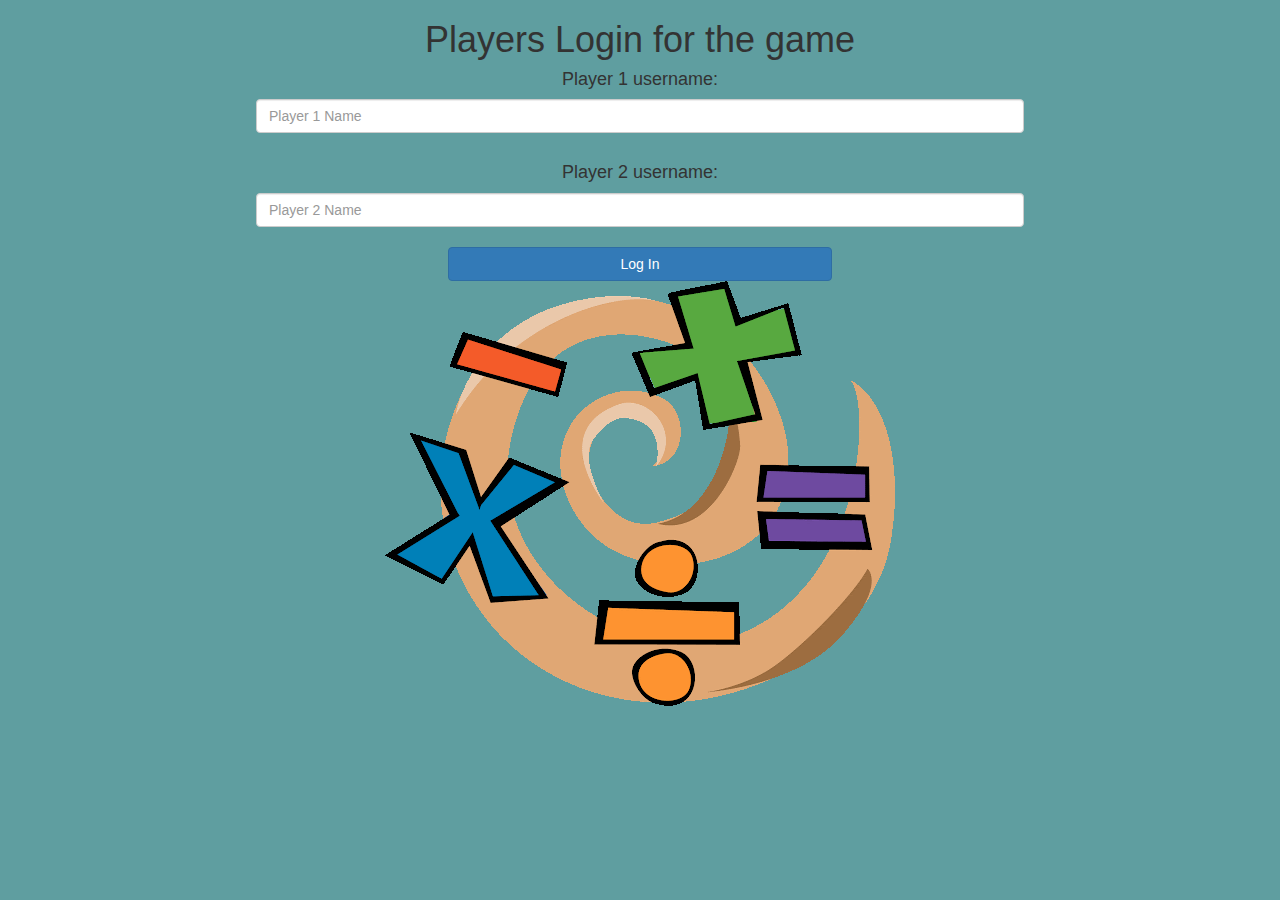
<file: index.html>
<!DOCTYPE html>
<html>
    <head>
        <title>The Math Quiz</title>
        <meta name="veiwport" content="width=device-width, initial-scale=1">
        <link rel="stylesheet" href="https://maxcdn.bootstrapcdn.com/bootstrap/3.4.0/css/bootstrap.min.css">
        <script src="https://ajax.googleleapis.com/ajax/libs/jquery/3.4.1/jquery.min.js"></script>
        <script src="https://maxcdn.bootstrapcdn.com/bootstrap/3.4.0/js/bootstrap.min.js"></script>
        <link rel="stylesheet" type="text/css" href="math-game.css">
        <script src="math-login.js"></script>
    </head>
    <body>
        <div>
            <h1>Players Login for the game</h1>
            <h4>Player 1 username:</h4>
            <input type="text" id="player_one_input" class="form-control" placeholder="Player 1 Name">
            <br>
            <h4>Player 2 username:</h4>
            <input type="text" id="player_two_input" class="form-control" placeholder="Player 2 Name">
            <br>
            <button style="width:30%" class="btn btn-primary" onclick="addUser()">Log In</button>
        </div>
        <img src="imageMath.gif">
    </body>
</html>
</file>
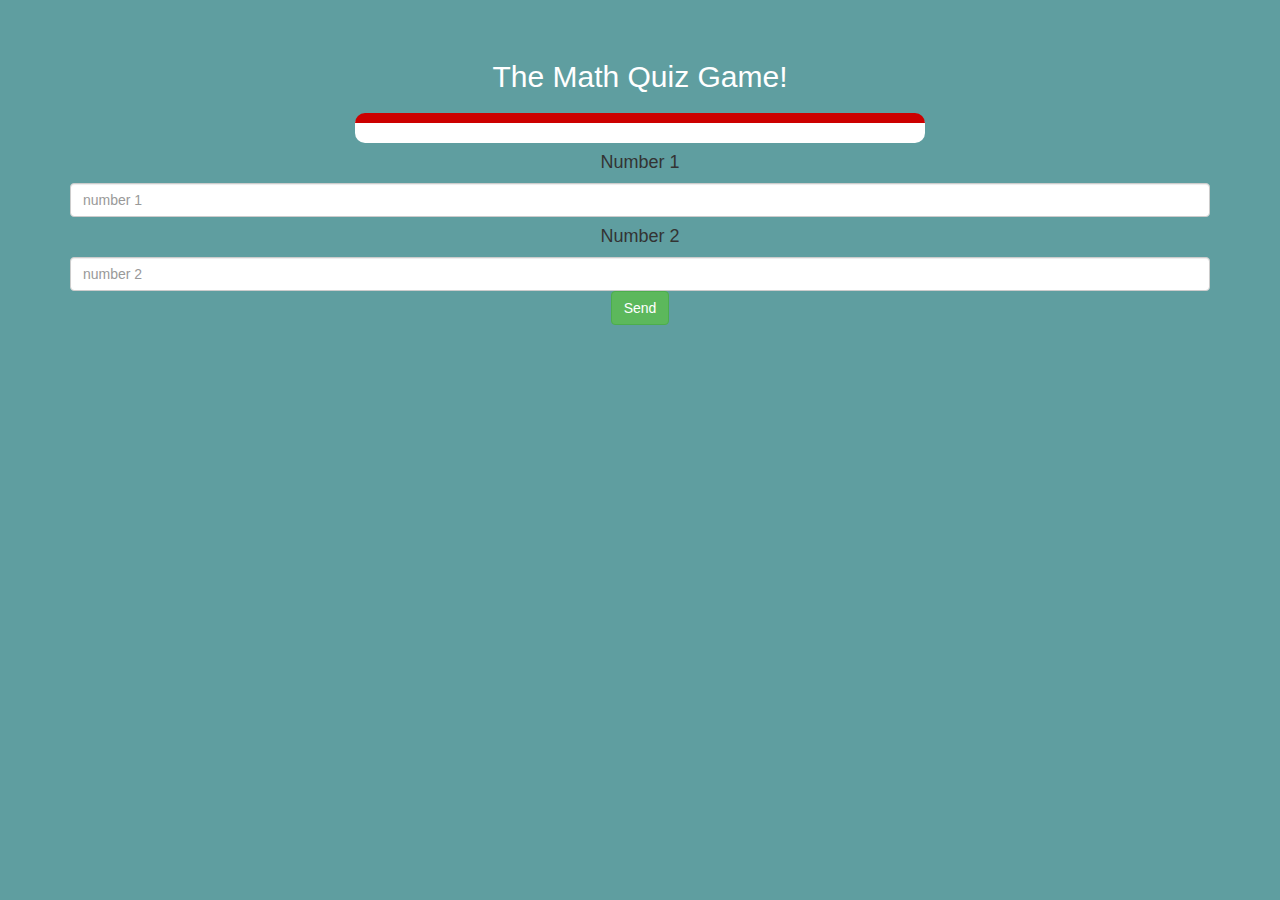
<file: game_page.html>
<!DOCTYPE html>
<html>
        <head>
        <title>The Math Quiz</title>
        <meta name="veiwport" content="width=device-width, initial-scale=1">
        <link rel="stylesheet" href="https://maxcdn.bootstrapcdn.com/bootstrap/3.4.0/css/bootstrap.min.css">
        <script src="https://ajax.googleleapis.com/ajax/libs/jquery/3.4.1/jquery.min.js"></script>
        <script src="https://maxcdn.bootstrapcdn.com/bootstrap/3.4.0/js/bootstrap.min.js"></script>
        <link rel="stylesheet" type="text/css" href="math-game.css">
        <script src="math-game.js"></script>
    </head>
    <body>

        <h4 id="player1_name"></h4> <span id="player1_score"></span>
        <br>
        <h4 id="player2_name"></h4> <span id="player2_score"></span>

        <div class="container">
            <center>
                <h2 style="color: white;">The Math Quiz Game!</h2>
                <h3 id="player_question"></h3>
                <h3 id="player_answer"></h3>
                <div id="output" class="col-lg-6">
                    
                </div>
                <div>
                    <h4 id="num1_label">Number 1</h4>
                    <input type="text" id="num_1_input" class="form-control" placeholder="number 1">
                    <h4>Number 2</h4>
                    <input type="text" id="num_2_input" class="form-control" placeholder="number 2">
                    <button onclick="send()" class="btn btn-success">Send</button>
                </div>
            </center>
        </div>
        <script src="math-game.js"></script>
    </body>
</html>
</file>
<file: math-game.css>
#output{
    background: white;
    border-radius: 10px;
    border-top: 10px solid #cc0000;
    padding: 10px;
    float:none;
    text-align:left;
}
#answer{
    width: 60%;
}
body{
    text-align: center;
    background-color: cadetblue;
}
#player_one_input,#player_two_input{
    width: 60%;
    margin-left: 20%;
}
</file>
